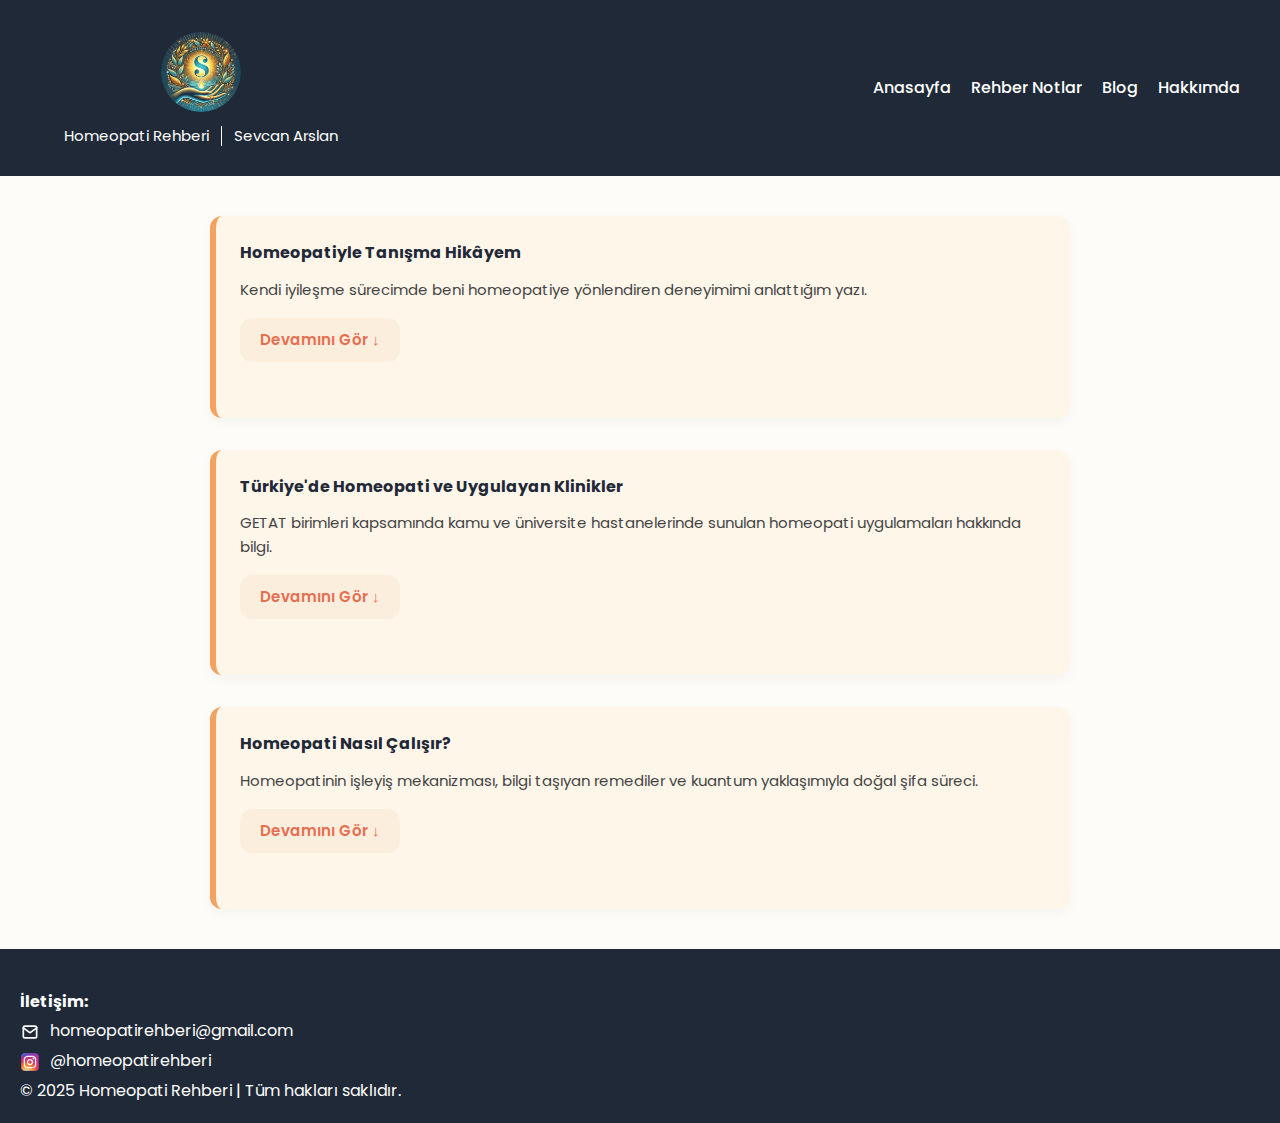
<file: blog.html>
<!DOCTYPE html>
<html lang="tr">

<head>
  <meta charset="UTF-8">
  <meta name="viewport" content="width=device-width, initial-scale=1.0">
  <title>Blog | Homeopati Rehberi</title>
  <link rel="stylesheet" href="style.css?v=1.1">
  <link rel="stylesheet" href="responsive.css?v=1.1">
<link rel="icon" type="image/png" href="img/favicon.png?v=1.1">


  <link href="https://fonts.googleapis.com/css2?family=Poppins:wght@300;400;600&display=swap" rel="stylesheet">
  
  <meta name="description" content="Homeopati üzerine eğitim notları, vaka örnekleri ve blog yazıları. Sevcan Arslan ile Şefkatli Rehber.">
  <meta name="keywords" content="homeopati, eğitim, çocuk, pdf, iyileşme, vaka, sevcan arslan, blog">
  <meta name="author" content="Sevcan Arslan">

<meta name="description" content="Homeopati hakkında güncel yazılar, kişisel deneyimler ve uzman görüşleri. Derinleşmek isteyenler için bir içerik arşivi.">
<script async src="https://www.googletagmanager.com/gtag/js?id=G-L71SD4S6ZM"></script>
  <script>
    window.dataLayer = window.dataLayer || [];
    function gtag(){dataLayer.push(arguments);}
    gtag('js', new Date());
    gtag('config', 'G-L71SD4S6ZM');
  </script>


</head>

<body>
  <div class="site-wrapper">
    <header class="header">
      <div class="logo-area">
        <img src="
images/logo.webp" alt="Logo" class="logo-img">
        <div class="logo-text">
          <div>Homeopati Rehberi</div>
          <div class="divider"></div>
          <div>Sevcan Arslan</div>
        </div>
      </div>
      <nav class="nav">
        <ul class="nav-links">
          <li><a href="../index.html">Anasayfa</a></li>
          <li><a href="../egitim-notlari.html">Rehber Notlar</a></li>
          <li><a href="../blog.html">Blog</a></li>
          <li><a href="../hakkimda.html">Hakkımda</a></li>
         
        </ul>
      </nav>
      <button class="hamburger" id="hamburger-btn" aria-label="Menüyü Aç/Kapat">☰</button>
    </header>

    <main class="blog-main">
      <a href="blog/blog-hikaye.html" class="blog-karti-link">
        <div class="blog-karti" id="blog-hikaye-link">
          <h2>Homeopatiyle Tanışma Hikâyem</h2>
          <p class="preview">Kendi iyileşme sürecimde beni homeopatiye yönlendiren deneyimimi anlattığım yazı.</p>
          <span class="devami-link">Devamını Gör ↓</span>
        </div>
      </a>
    
      <a href="blog/blog-homeopati-klinikler.html" class="blog-karti-link">
        <div class="blog-karti" id="turkiyede-homeopati">
          <h2>Türkiye'de Homeopati ve Uygulayan Klinikler</h2>
          <p class="preview">GETAT birimleri kapsamında kamu ve üniversite hastanelerinde sunulan homeopati uygulamaları hakkında bilgi.</p>
          <span class="devami-link">Devamını Gör ↓</span>
        </div>
      </a>
      <a href="blog/blog-homeopati-nasil-calisir.html" class="blog-karti-link">
        <div class="blog-karti" id="homeopati-nasil-calisir-link">
          <h2>Homeopati Nasıl Çalışır?</h2>
          <p class="preview">Homeopatinin işleyiş mekanizması, bilgi taşıyan remediler ve kuantum yaklaşımıyla doğal şifa süreci.</p>
          <span class="devami-link">Devamını Gör ↓</span>
        </div>
      </a>
      
    </main>
    

    <footer class="footer">
      <div class="footer-content">
        <div class="contact-info">
          <p><strong>İletişim:</strong></p>
    
          <p class="footer-item">
            <img src="
images/email.svg" class="icon email-icon" alt="E-posta">
            <a href="mailto:homeopatirehberi@gmail.com">homeopatirehberi@gmail.com</a>
          </p>
    
          <p class="footer-item">
            <img src="
images/instagram.svg" class="icon instagram-icon" alt="Instagram Icon">
            <a href="https://instagram.com/homeopatirehberi" target="_blank">@homeopatirehberi</a>
          </p>
          
        </div>
      </div>
    
      <div class="copyright">
        <p>© 2025 Homeopati Rehberi | Tüm hakları saklıdır.</p>
      </div>
    </footer>
    
  </div>
  <script src="
main.js?v=1.1"></script>
</body>

</html>
</file>
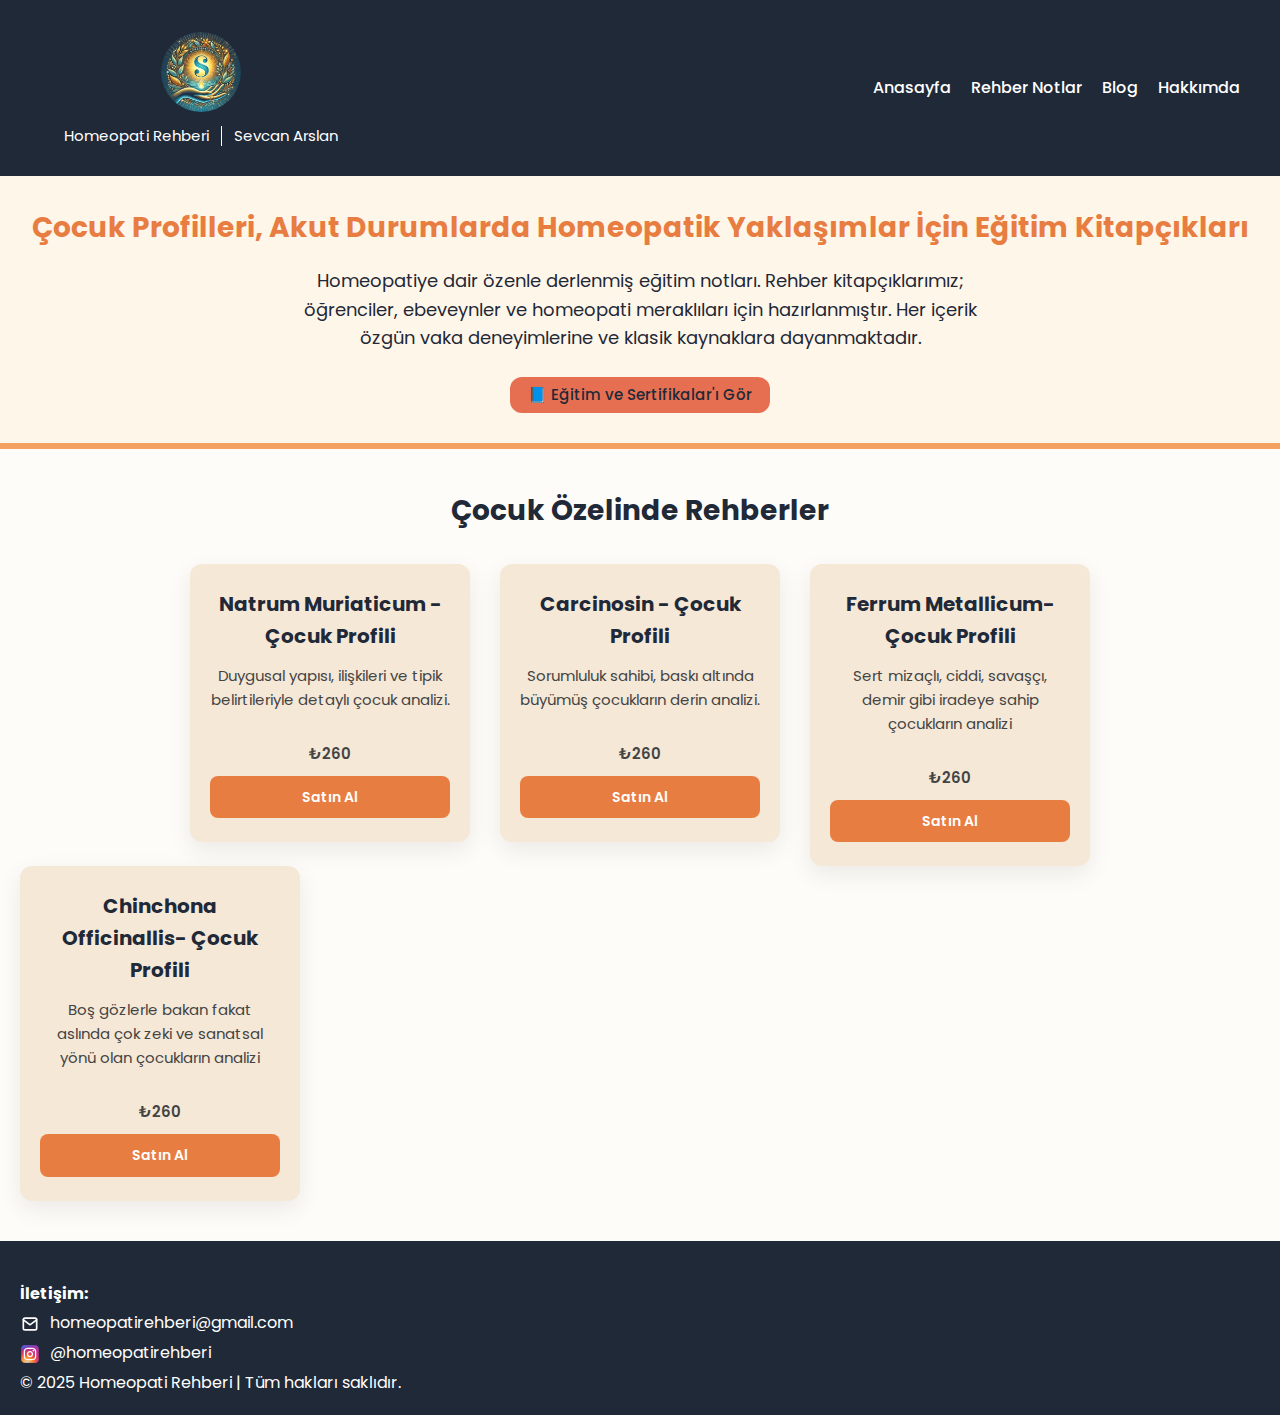
<file: egitim-notlari.html>
<!DOCTYPE html>
<html lang="tr">
<head>
  <meta charset="UTF-8">
  <meta name="viewport" content="width=device-width, initial-scale=1.0">
  <title>Rehber Notlar | Homeopati Rehberi</title>
  <link rel="stylesheet" href="style.css">
  <link rel="stylesheet" href="responsive.css">

  <link href="https://fonts.googleapis.com/css2?family=Poppins:wght@300;400;600&display=swap" rel="stylesheet">
  <link rel="icon" href="images/favicon.ico" type="image/x-icon" />
  <meta name="description" content="Homeopati üzerine eğitim notları, vaka örnekleri ve blog yazıları. Sevcan Arslan ile Şefkatli Rehber.">
  <meta name="keywords" content="homeopati, eğitim, çocuk, pdf, iyileşme, vaka, sevcan arslan, blog">
  <meta name="author" content="Sevcan Arslan">
  <title>Homeopati Rehberi - Doğal Şifa ile Bütüncül İyileşme</title>
<meta name="description" content="Homeopatik remedilere dair kapsamlı çocuk profilleri ve özel içerikler. PDF olarak indirebileceğiniz eğitim kaynakları.">
<script async src="https://www.googletagmanager.com/gtag/js?id=G-L71SD4S6ZM"></script>
  <script>
    window.dataLayer = window.dataLayer || [];
    function gtag(){dataLayer.push(arguments);}
    gtag('js', new Date());
    gtag('config', 'G-L71SD4S6ZM');
  </script>

  <link rel="stylesheet" href="style.css" />
</head>
<body>
  <header class="header">
    <div class="logo-area">
      <img src="
images/logo.webp" alt="Homeopati Rehberi Logo" class="logo-img">

      <div class="logo-text">
        <div>Homeopati Rehberi</div>
        <div class="divider"></div>
        <div>Sevcan Arslan</div>
      </div>
    </div>
    <nav class="nav">
      <ul class="nav-links">
        <li><a href="index.html">Anasayfa</a></li>
        <li><a href="egitim-notlari.html">Rehber Notlar</a></li>
        <li><a href="blog.html">Blog</a></li>
        <li><a href="hakkimda.html">Hakkımda</a></li>
       
      </ul>
    </nav>
  
<button class="hamburger" id="hamburger-btn" aria-label="Menüyü Aç/Kapat">☰</button>

  </header>

  <section class="hero">
    <h1>Çocuk Profilleri, Akut Durumlarda Homeopatik Yaklaşımlar İçin Eğitim Kitapçıkları </h1>
    <p>Homeopatiye dair özenle derlenmiş eğitim notları.
Rehber kitapçıklarımız; öğrenciler, ebeveynler ve homeopati meraklıları için hazırlanmıştır.
Her içerik özgün vaka deneyimlerine ve klasik kaynaklara dayanmaktadır.</p>
<a href="hakkimda.html" class="cta-button"> 📘 Eğitim ve Sertifikalar'ı Gör</a> 
  </section>

  <main class="notlar-main">
    <h1 class="sayfa-baslik">Çocuk Özelinde Rehberler</h1>
    <div class="urunler">
      <div class="urun-karti">
        <h2>Natrum Muriaticum - Çocuk Profili</h2>
        <p>Duygusal yapısı, ilişkileri ve tipik belirtileriyle detaylı çocuk analizi.</p>
        <p style="margin: 10px 0; font-weight: 600;">₺260</p>
        <a href="https://www.shopier.com/36356805" target="_blank" class="satin-al-btn">Satın Al</a>
      </div>
      
      <div class="urun-karti">
        <h2>Carcinosin - Çocuk Profili</h2>
        <p>Sorumluluk sahibi, baskı altında büyümüş çocukların derin analizi.</p>
        <p style="margin: 10px 0; font-weight: 600;">₺260</p>
        <a href="https://www.shopier.com/36399034" target="_blank" class="satin-al-btn">Satın Al</a>
      </div>
      <div class="urun-karti">
        <h2>Ferrum Metallicum- Çocuk Profili</h2>
        <p>Sert mizaçlı, ciddi, savaşçı, demir gibi iradeye sahip çocukların analizi</p>
        <p style="margin: 10px 0; font-weight: 600;">₺260</p>
        <a href="https://www.shopier.com/36399086" target="_blank" class="satin-al-btn">Satın Al</a>
      </div>
    </div>
  
    <div class="urun-karti">
        <h2>Chinchona Officinallis- Çocuk Profili</h2>
        <p>Boş gözlerle bakan fakat aslında çok zeki ve sanatsal yönü olan çocukların analizi</p>
        <p style="margin: 10px 0; font-weight: 600;">₺260</p>
        <a href="https://www.shopier.com/36653345" target="_blank" class="satin-al-btn">Satın Al</a>
      </div>
    </div>
  </main>

  <footer class="footer">
    <div class="footer-content">
      <div class="contact-info">
        <p><strong>İletişim:</strong></p>
     
<p class="footer-item">
  <img src="
images/email.svg" class="icon email-icon" alt="E-posta">
  <a href="mailto:homeopatirehberi@gmail.com">homeopatirehberi@gmail.com</a>
</p>


<p class="footer-item">
  <img src="
images/instagram.svg" class="icon instagram-icon" alt="Instagram Icon">
  <a href="https://instagram.com/homeopatirehberi" target="_blank">@homeopatirehberi</a>
</p>


      </div>
    </div>
    <div class="copyright">
      <p>© 2025 Homeopati Rehberi | Tüm hakları saklıdır.</p>
    </div>
  </footer>

  <script src="
main.js"></script>
</body>
</html>
</file>
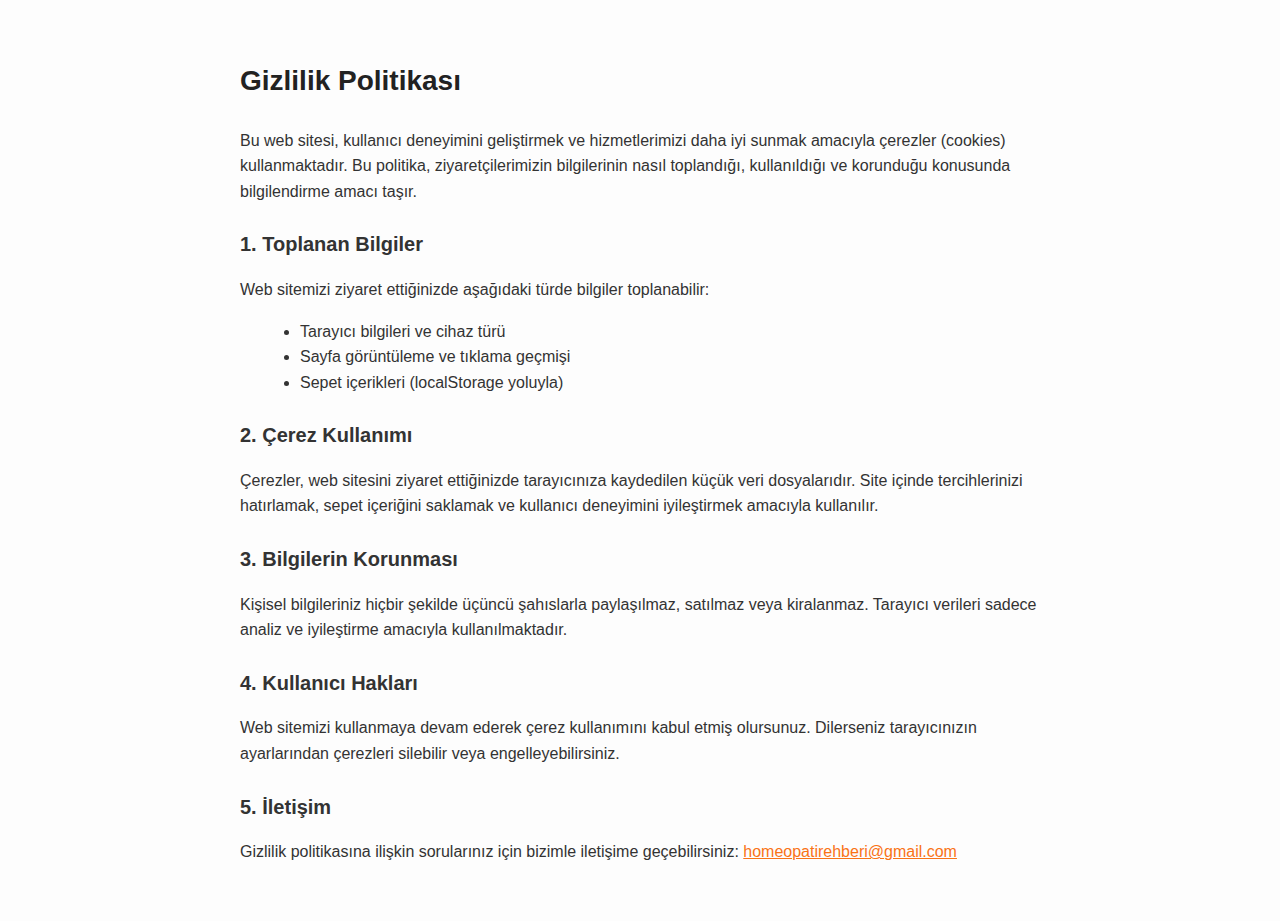
<file: gizlilik.html>
<!DOCTYPE html>
<html lang="tr">
<head>
  <meta charset="UTF-8">
  <meta name="viewport" content="width=device-width, initial-scale=1">
  <title>Gizlilik Politikası</title>
  <style>
    body {
      font-family: 'Segoe UI', sans-serif;
      margin: 0;
      padding: 40px 20px;
      background-color: #fdfdfd;
      color: #333;
      line-height: 1.6;
      max-width: 800px;
      margin-inline: auto;
    }

    h1 {
      font-size: 28px;
      margin-bottom: 24px;
      color: var(--text-color, #222);
    }

    h2 {
      margin-top: 24px;
      font-size: 20px;
    }

    p {
      margin-bottom: 16px;
    }

    ul {
      margin-left: 20px;
    }

    a {
      color: var(--accent-color, #f97316);
      text-decoration: underline;
    }
  </style>
</head>
<body>

  <h1>Gizlilik Politikası</h1>

  <p>Bu web sitesi, kullanıcı deneyimini geliştirmek ve hizmetlerimizi daha iyi sunmak amacıyla çerezler (cookies) kullanmaktadır. Bu politika, ziyaretçilerimizin bilgilerinin nasıl toplandığı, kullanıldığı ve korunduğu konusunda bilgilendirme amacı taşır.</p>

  <h2>1. Toplanan Bilgiler</h2>
  <p>Web sitemizi ziyaret ettiğinizde aşağıdaki türde bilgiler toplanabilir:</p>
  <ul>
    <li>Tarayıcı bilgileri ve cihaz türü</li>
    <li>Sayfa görüntüleme ve tıklama geçmişi</li>
    <li>Sepet içerikleri (localStorage yoluyla)</li>
  </ul>

  <h2>2. Çerez Kullanımı</h2>
  <p>Çerezler, web sitesini ziyaret ettiğinizde tarayıcınıza kaydedilen küçük veri dosyalarıdır. Site içinde tercihlerinizi hatırlamak, sepet içeriğini saklamak ve kullanıcı deneyimini iyileştirmek amacıyla kullanılır.</p>

  <h2>3. Bilgilerin Korunması</h2>
  <p>Kişisel bilgileriniz hiçbir şekilde üçüncü şahıslarla paylaşılmaz, satılmaz veya kiralanmaz. Tarayıcı verileri sadece analiz ve iyileştirme amacıyla kullanılmaktadır.</p>

  <h2>4. Kullanıcı Hakları</h2>
  <p>Web sitemizi kullanmaya devam ederek çerez kullanımını kabul etmiş olursunuz. Dilerseniz tarayıcınızın ayarlarından çerezleri silebilir veya engelleyebilirsiniz.</p>

  <h2>5. İletişim</h2>
  <p>Gizlilik politikasına ilişkin sorularınız için bizimle iletişime geçebilirsiniz: <a href="/homeopatirehberi/mailto:info@seninsiten.com">homeopatirehberi@gmail.com</a></p>

</body>
</html>
</file>
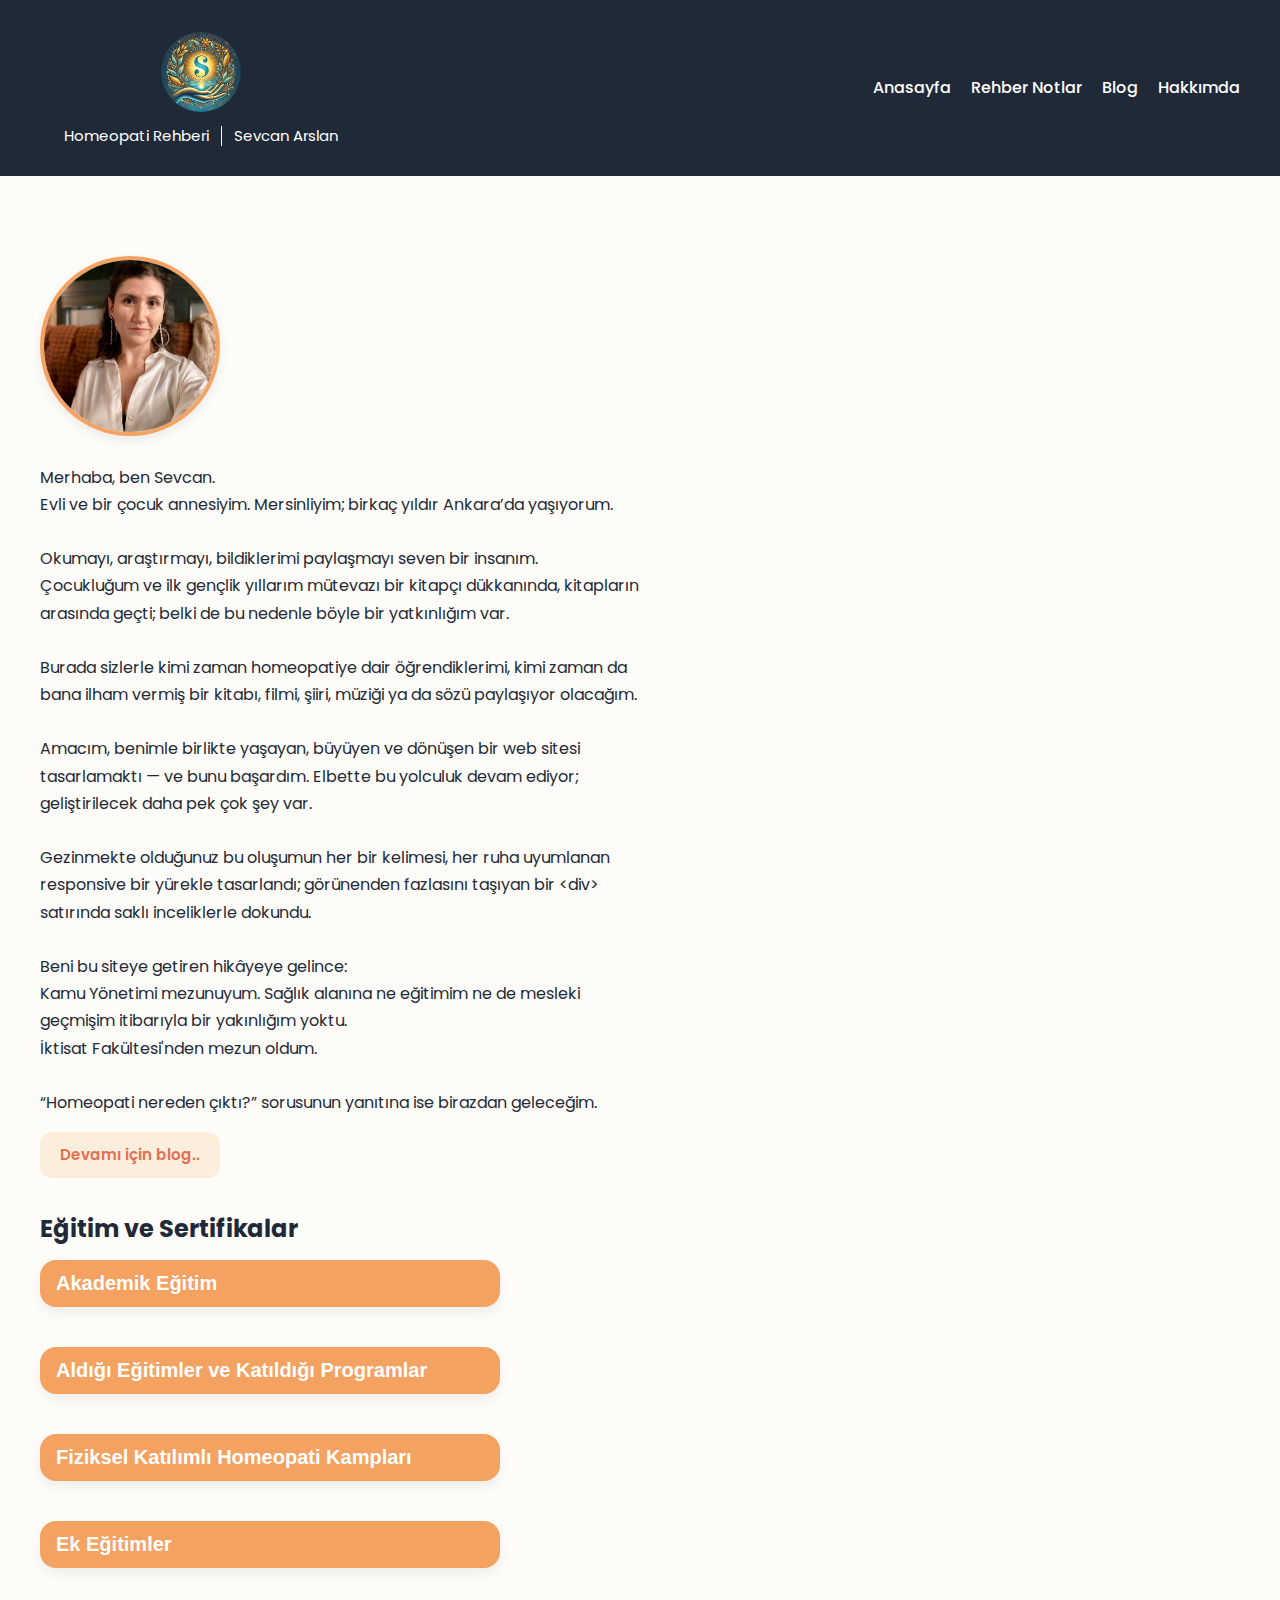
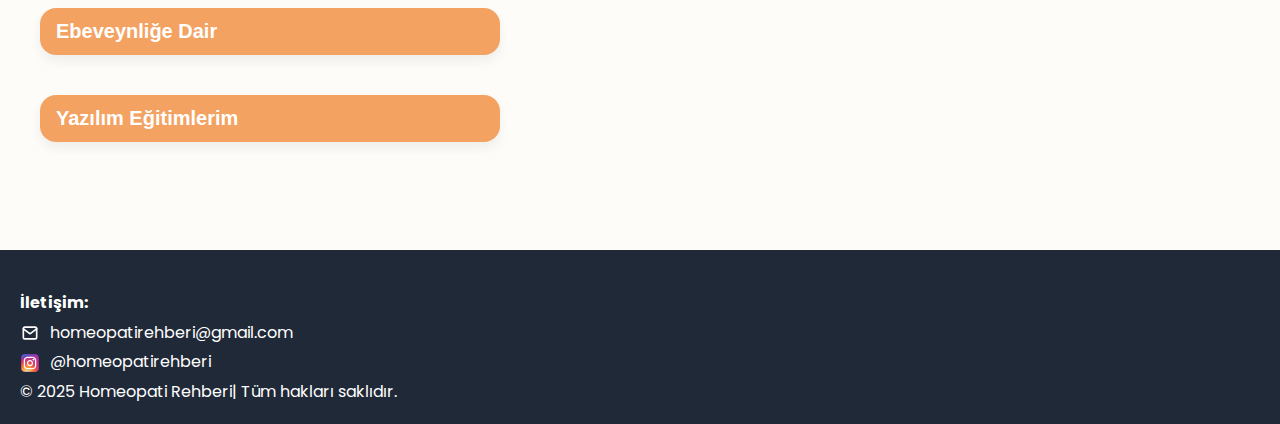
<file: hakkimda.html>
<!DOCTYPE html>
<html lang="tr">
<head>
  <meta charset="UTF-8">
  <meta name="viewport" content="width=device-width, initial-scale=1.0">
  <title>Hakkımda | Homeopati Rehberi</title>
  <link rel="stylesheet" href="style.css?v=1.1">
  <link rel="stylesheet" href="responsive.css?v=1.1">
<link rel="icon" type="image/x-icon" href="images/favicon.ico?v=2" sizes="32x32">



  <link href="https://fonts.googleapis.com/css2?family=Poppins:wght@300;400;600&display=swap" rel="stylesheet">
 
  <meta name="description" content="Homeopati üzerine eğitim notları, vaka örnekleri ve blog yazıları. Sevcan Arslan ile Şefkatli Rehber.">
  <meta name="keywords" content="homeopati, eğitim, çocuk, pdf, iyileşme, vaka, sevcan arslan, blog">
  <meta name="author" content="Sevcan Arslan">
  <title>Homeopati Rehberi - Doğal Şifa ile Bütüncül İyileşme</title>
<meta name="description" content="Homeopatiyle tanışma hikayem, eğitim sürecim ve bu alandaki yaklaşımımı keşfedin. Şefkatli Rehber ile tanışın.">
<script async src="https://www.googletagmanager.com/gtag/js?id=G-L71SD4S6ZM"></script>
  <script>
    window.dataLayer = window.dataLayer || [];
    function gtag(){dataLayer.push(arguments);}
    gtag('js', new Date());
    gtag('config', 'G-L71SD4S6ZM');
  </script>

 
</head>
<body>

  <header class="header">
    <div class="logo-area">
      <img src="
images/logo.webp" alt="Homeopati Rehberi Logo" class="logo-img">

      <div class="logo-text">
        <div>Homeopati Rehberi</div>
        <div class="divider"></div>
        <div>Sevcan Arslan</div>
      </div>
    </div>
    <nav class="nav">
      <ul class="nav-links">
        <li><a href="index.html">Anasayfa</a></li>
        <li><a href="egitim-notlari.html">Rehber Notlar</a></li>
        <li><a href="blog.html">Blog</a></li>
        <li><a href="hakkimda.html">Hakkımda</a></li>
     
      </ul>
    </nav>
    
    <button class="hamburger" id="hamburger-btn" aria-label="Menüyü Aç/Kapat">☰</button>

  
  </header>

  <main>
    <section class="hakkimda-giris">
      <div class="hakkimda-profil-kapsayici">
        <div class="profil-kapsayici">
          <img src="
images/sevcan-profil.jpg" alt="Sevcan Arslan" class="profil-foto">

  </div>
  <div class="giris-yazisi">

    <p>
      Merhaba, ben Sevcan.<br>
      Evli ve bir çocuk annesiyim. Mersinliyim; birkaç yıldır Ankara’da yaşıyorum.<br><br>
      
      Okumayı, araştırmayı, bildiklerimi paylaşmayı seven bir insanım. Çocukluğum ve ilk gençlik yıllarım mütevazı bir kitapçı dükkanında, kitapların arasında geçti; belki de bu nedenle böyle bir yatkınlığım var.<br><br>
      
      Burada sizlerle kimi zaman homeopatiye dair öğrendiklerimi, kimi zaman da bana ilham vermiş bir kitabı, filmi, şiiri, müziği ya da sözü paylaşıyor olacağım.<br><br>
      
      Amacım, benimle birlikte yaşayan, büyüyen ve dönüşen bir web sitesi tasarlamaktı — ve bunu başardım. Elbette bu yolculuk devam ediyor; geliştirilecek daha pek çok şey var.<br><br>
      
      Gezinmekte olduğunuz bu oluşumun her bir kelimesi, her ruha uyumlanan responsive bir yürekle tasarlandı; görünenden fazlasını taşıyan bir &lt;div&gt; satırında saklı inceliklerle dokundu.<br><br>
      
      Beni bu siteye getiren hikâyeye gelince:<br>
      Kamu Yönetimi mezunuyum. Sağlık alanına ne eğitimim ne de mesleki geçmişim itibarıyla bir yakınlığım yoktu.<br>
      İktisat Fakültesi'nden mezun oldum.<br><br>
      
      “Homeopati nereden çıktı?” sorusunun yanıtına ise birazdan geleceğim.
    </p>
    
     <a href="blog.html#hikayem" class="devami-link">Devamı için blog..</a>
   </div>
  </div>
    <section class="egitim-bilgileri">
      <h2>Eğitim ve Sertifikalar</h2>
    
      <button class="akordeon-baslik">Akademik Eğitim</button>
      <div class="hakkimda-akordeon-icerik">
        <p><strong>Mezun Olduğu Okul:</strong> Anadolu Üniversitesi İktisat Fakültesi-Kamu Yönetimi</p>
        <p><strong>Mezun Olduğu Okul:</strong> The London College of Homeopathy</p>
        <p><strong>Devam Ettiği Okul:</strong> International Academy of Classical Homeopathy</p>
      </div>
    
      <button class="akordeon-baslik">Aldığı Eğitimler ve Katıldığı Programlar</button>
      <div class="hakkimda-akordeon-icerik">

        <ul>
          <li>Vithoulkas Academy - Zor Vakalarda Homeopatik Yaklaşım (Watch & Learn Serisi-Sertifika)</li>
          <li>Dr. Joseph Kellerstein - Hahnemann’ın Öğretisiyle Vaka Analizleri, Organon & Stuart Close Yaklaşımı Eğitimleri</li>
          <li>Dr. Kim Elia - Otizm & Hibrit Kamp Eğitimleri</li>
          <li>Dr. Abishek Joshi - Vaka Dersleri & Nosodlar</li>
          <li>Dr. Yatrik Kheradia - Vaka Dersleri</li>
          <li>Dr. Rajal Joshi - Vaka Dersleri</li>
          <li>Dr. Jayesh Dhingreja - Çocuklarda Davranış Bozuklukları, Alerjik Yapılar ve Solunum Yolu Hastalıklarında Homeopati</li>
          <li>Serdar Büyüközer ile Klinik Gözlem, Yüz Analizi</li>
          <li>Prof. Dr. Farokh Master - Bodrum Kampı & Rüyada İnsanı Anlamak Eğitim Serisi</li>
          <li>Luke Norland</li>
          <li>Dr. Bidani Nevmet</li>
          <li>Dr. Gaurang Gaikwad</li>
          <li>Frederic Schroyens</li>
          <li>Dt. Arzu Baydar - Diş Hastalıklarında Homeopatik Yaklaşım</li>
          <li>Dr. Özgün Başaran Kaya - Çocuk Hastalıkları</li>
          <li>Abidin Şaroğlu - Bağırsak Nosodları</li>
          <li>Agrohomeopati Eğitimi - Ziraat Müh. Gülden Hasbolat</li>
          <li>Dr. Altunay Ağaoğlu - Kalp Hastalıklarında Homeopatik Yaklaşım</li>
          <li>Prof. Dr. Samir Chaukkar - Homeopathy & Pediatrics, Otizm Serisi</li>
          <li>Sebati Bilgiç</li>
          <li>Roberto Petrucci & Viktoria Nemeth - 8 Cümlede Gruplar & Temalar</li>
          <li>Defne Duygu Uslu - Birçok Özel Eğitim </li>
          <li>Dr. Gamze Arpacı</li>
          <li>Dr. Selin Erel</li>
          <li>Dr. Burçin Süral</li>
          <li>Dr. Kudret Parpar</li>
          <li>Dr. İlyas Axundzade</li>
          <li>Ecz. Defne Tahtakıran</li>
          <li>Dr. Emine Aylin Atakır</li>
        </ul>
      </div>
    
      <button class="akordeon-baslik">Fiziksel Katılımlı Homeopati Kampları</button>
      <div class="hakkimda-akordeon-icerik">

        <ul>
          <li>Agrohomeopati - Gülden Hasbolat</li>
          <li>Hayvan Hastalıklarında Homeopatik Tedavi - Çağla Işın</li>
          <li>İmza Doktrini & Bach Çiçekleri - Ecz. Defne Tahtakıran</li>
          <li>Bağırsak Sisteminde Homeopatik Tedavi & Nosodlar - Abidin Şaroğlu</li>
          <li>Dr. Emine Aylin Atakır - Kadın Hastalıklarında Homeopati</li>
          <li>Dr. Burçin Süral - Akut & Kronik Kalp Hastalıkları, Germ Tabakaları</li>
          <li>Prof. Dr. Farokh Master ile Canlı Vaka Dersleri</li>
        </ul>
      </div>
    
      <button class="akordeon-baslik">Ek Eğitimler</button>
      <div class="hakkimda-akordeon-icerik">

        <p>Teknoloji Bağımlılığı, İnsomnia, Yeme Bozuklukları, Stres, Kaygı ve Anksiyete gibi alanlarda özel seminerlere katılmıştır.</p>
        <p>Ayrıca temel Psikoloji, Anatomi, Fizyoloji ve Patoloji eğitimleri almıştır.</p>
      </div>
      <button class="akordeon-baslik">Ebeveynliğe Dair</button>
      <div class="hakkimda-akordeon-icerik">
        <p>
          Aldığım bazı eğitimler ve katıldığım destek grupları:
        </p>
        <ul>
          <li>
            <strong>Theraplay Ebeveyn Destek Grubu</strong> (4 Oturumlu) – <em>Mayıs 2020</em><br>
            <span>- Uzm. Psk. Selda Demirtaş</span><br>
            <span>- Klinik Psk. Şenay Esen</span>
          </li>
          <li>
            <strong>Sınırda Hayır Vardır</strong><br>
            <span>- İçimizdeki Ebeveyn / Börte Özdemir</span>
          </li>
          <li>
            <strong>Oyunla Sınır Koyma</strong><br>
            <span>- Psk. Aslı Candan Kodolak</span><br>
            <span>- Psk. Bahar Çakır</span>
          </li>
          <li>
            <strong>NYX Uyku Danışmanlık</strong><br>
            <span>- Psk. Melis Çetinkaya</span>
          </li>
        </ul>
      </div>
      <button class="akordeon-baslik">Yazılım Eğitimlerim</button>
<div class="hakkimda-akordeon-icerik">
  <ul>
    <li>
      <strong>Front-End Geliştirme Eğitimi</strong><br>
      <a href="https://www.code2career.dev/" target="_blank" rel="noopener noreferrer">www.code2career.dev</a> üzerinden alındı.<br>
      <em>- Anna Sevostyanova Atalay & Zafer Atalay</em>
    </li>
  </ul>
</div>



    </section>
    

    
  </main>

  <footer class="footer">
    <div class="footer-content">
      <div class="contact-info">
        <p><strong>İletişim:</strong></p>
      
<p class="footer-item">
  <img src="
images/email.svg" class="icon email-icon" alt="E-posta">

  <a href="mailto:homeopatirehberi@gmail.com">homeopatirehberi@gmail.com</a>
</p>

<p class="footer-item">
  <img src="
images/instagram.svg" class="icon instagram-icon" alt="Instagram Icon">
  <a href="https://instagram.com/homeopatirehberi" target="_blank">@homeopatirehberi</a>
</p>


      </div>
    </div>
    <div class="copyright">
      <p>© 2025 Homeopati Rehberi| Tüm hakları saklıdır.</p>
    </div>
  </footer>
  <script src="
main.js?v=1.1"></script>

 
</body>
</html>
</file>
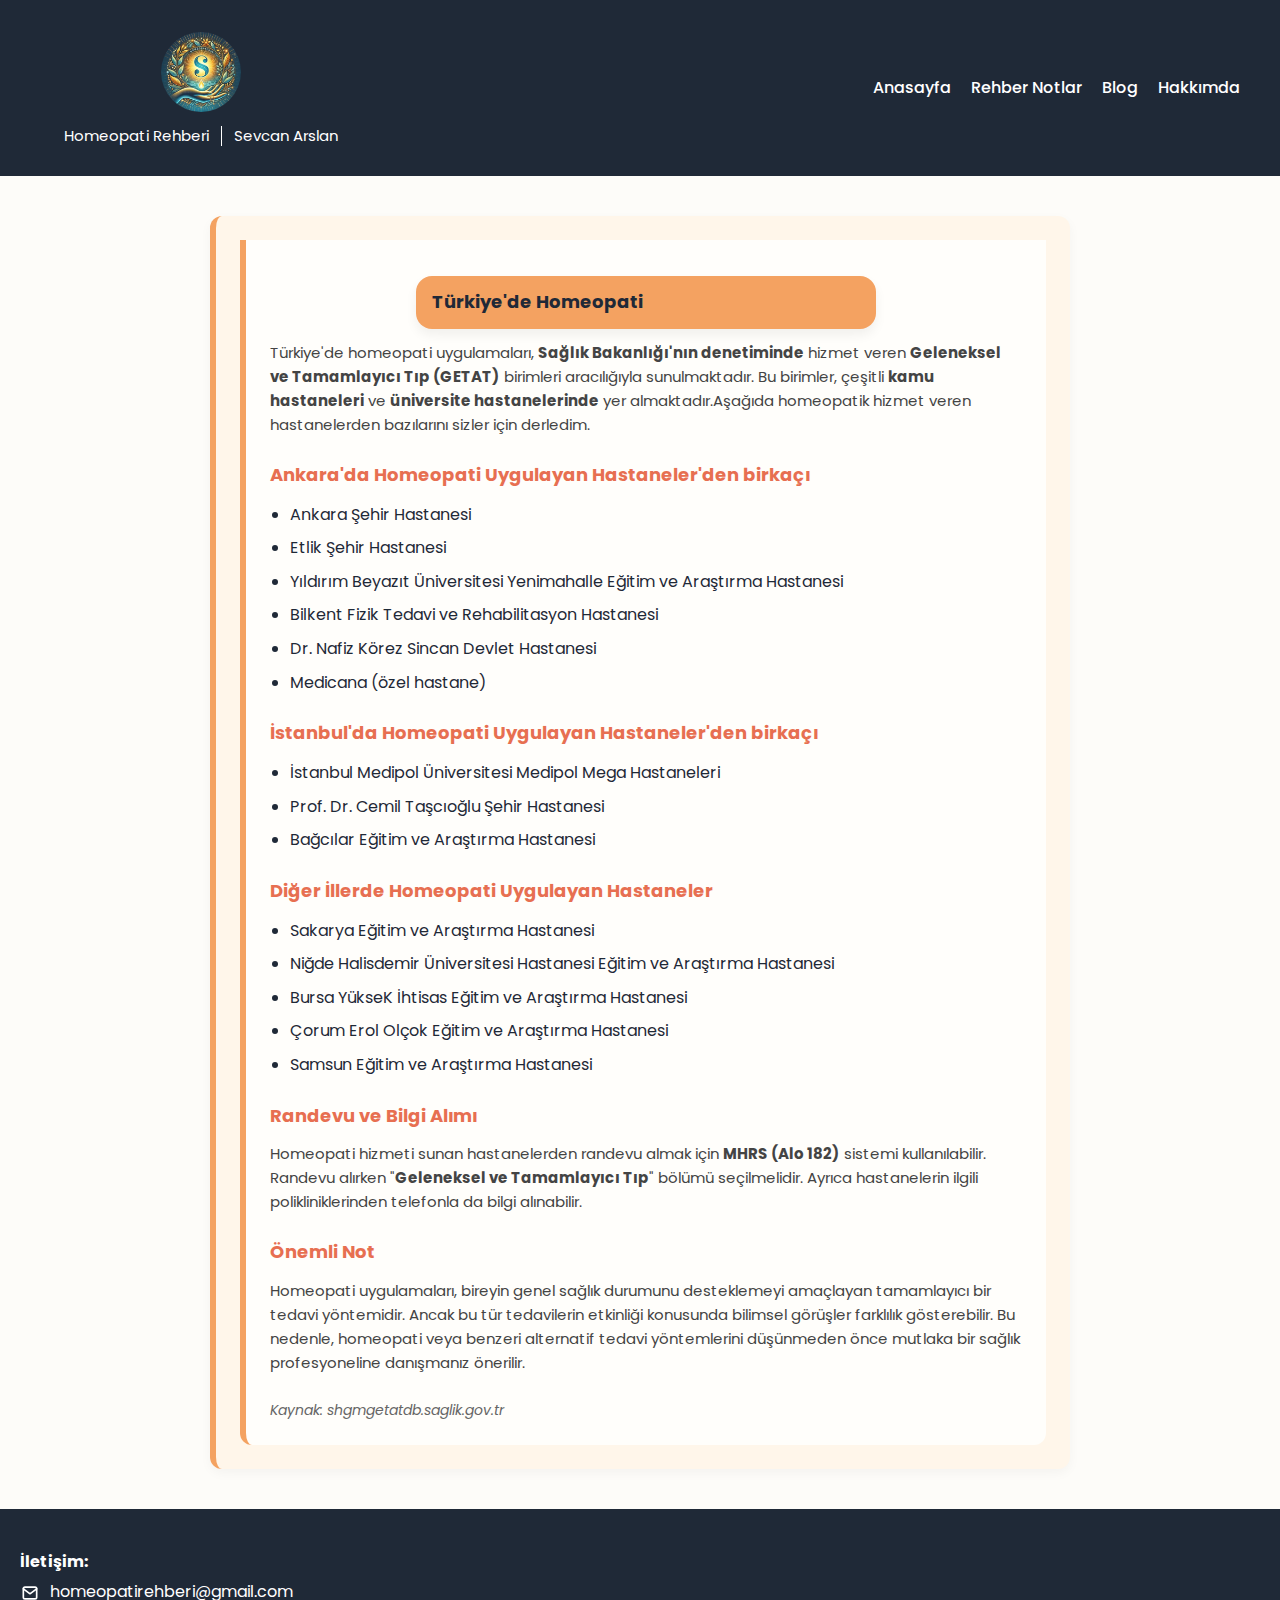
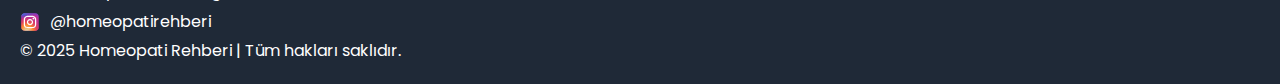
<file: blog/blog-homeopati-klinikler.html>
<!DOCTYPE html>
<html lang="tr">

<head>
  <meta charset="UTF-8" />
  <meta name="viewport" content="width=device-width, initial-scale=1.0" />


  <link rel="stylesheet" href="../style.css?v=1.1">
<link rel="stylesheet" href="../responsive.css?v=1.1">
  <link href="https://fonts.googleapis.com/css2?family=Poppins:wght@300;400;600&display=swap" rel="stylesheet" />
<link rel="icon" type="image/x-icon" href="../images/favicon.ico?v=2 sizes="32x32">


  <meta name="description" content="Türkiye'de homeopati uygulamalarının yapıldığı kamu ve özel hastaneler hakkında bilgi. Homeopatirehberi.com tarafından derlenmiştir.">
  <meta name="keywords" content="homeopati, Türkiye, klinik, GETAT, hastane, şehir hastanesi, sevcan arslan">
  <meta name="author" content="Sevcan Arslan">
  <title>Türkiye'de Homeopati ve Uygulayan Klinikler</title>
<meta name="description" content="Homeopati uygulayan kamu ve üniversite hastanelerinin listesi. MHRS üzerinden randevu alabileceğiniz GETAT birimleri hakkında bilgi.">
<script async src="https://www.googletagmanager.com/gtag/js?id=G-L71SD4S6ZM"></script>
  <script>
    window.dataLayer = window.dataLayer || [];
    function gtag(){dataLayer.push(arguments);}
    gtag('js', new Date());
    gtag('config', 'G-L71SD4S6ZM');
  </script>

</head>

<body>
  <header class="header">
    <div class="logo-area">
  
        <img src="../
images/logo.webp" alt="Homeopati Rehberi Logo" class="logo-img"> 
        <div class="logo-text">
          <span>Homeopati Rehberi</span>
          <span class="divider"></span>
          <span>Sevcan Arslan</span>
        </div>
      </a>
    </div>
    <nav class="nav">
      <ul class="nav-links">
        <li><a href="../index.html">Anasayfa</a></li>
        <li><a href="../egitim-notlari.html">Rehber Notlar</a></li>
        <li><a href="../blog.html">Blog</a></li>
        <li><a href="../hakkimda.html">Hakkımda</a></li>
     
      </ul>
    </nav>
    <button class="hamburger" id="hamburger-btn" aria-label="Menüyü Aç/Kapat">☰</button>
  </header>

  <main class="blog-main">
    <div class="blog-karti" id="turkiyede-homeopati">
     
      <article id="turkiyede-homeopati-detay">
        <h2 class="akordeon-baslik"><a href="/homeopatirehberi/#">Türkiye'de Homeopati </h2>

        <p>Türkiye'de homeopati uygulamaları, <strong>Sağlık Bakanlığı'nın denetiminde</strong> hizmet veren
          <strong>Geleneksel ve Tamamlayıcı Tıp (GETAT)</strong> birimleri aracılığıyla sunulmaktadır. Bu birimler,
          çeşitli <strong>kamu hastaneleri</strong> ve <strong>üniversite hastanelerinde</strong> yer almaktadır.Aşağıda homeopatik hizmet veren hastanelerden bazılarını sizler için derledim. </p>


        <h3>Ankara'da Homeopati Uygulayan Hastaneler'den birkaçı</h3>
        <ul>
          <li>Ankara Şehir Hastanesi</li>
          <li>Etlik Şehir Hastanesi</li>
         
          <li>Yıldırım Beyazıt Üniversitesi Yenimahalle Eğitim ve Araştırma Hastanesi</li>
          <li>Bilkent Fizik Tedavi ve Rehabilitasyon Hastanesi</li>
          <li>Dr. Nafiz Körez Sincan Devlet Hastanesi</li>
          <li>Medicana (özel hastane)</li>
        </ul>


        <h3>İstanbul'da Homeopati Uygulayan Hastaneler'den birkaçı</h3>
        <ul>
          <li>İstanbul Medipol Üniversitesi Medipol Mega Hastaneleri</li>
          <li>Prof. Dr. Cemil Taşcıoğlu Şehir Hastanesi</li>
          <li>Bağcılar Eğitim ve Araştırma Hastanesi</li>
         </ul>


        <h3>Diğer İllerde Homeopati Uygulayan Hastaneler</h3>
        <ul>
          <li>Sakarya Eğitim ve Araştırma Hastanesi</li>
          <li>Niğde Halisdemir Üniversitesi Hastanesi Eğitim ve Araştırma Hastanesi</li>
          <li>Bursa YükseK İhtisas Eğitim ve Araştırma Hastanesi</li>
          <li>Çorum Erol Olçok Eğitim ve Araştırma Hastanesi</li>
          <li>Samsun Eğitim ve Araştırma Hastanesi</li>
          </ul>


        <h3>Randevu ve Bilgi Alımı</h3>
        <p>Homeopati hizmeti sunan hastanelerden randevu almak için <strong>MHRS (Alo 182)</strong> sistemi
          kullanılabilir. Randevu alırken "<strong>Geleneksel ve Tamamlayıcı Tıp</strong>" bölümü seçilmelidir. Ayrıca
          hastanelerin ilgili polikliniklerinden telefonla da bilgi alınabilir.</p>


        <h3>Önemli Not</h3>
        <p>Homeopati uygulamaları, bireyin genel sağlık durumunu desteklemeyi amaçlayan tamamlayıcı bir tedavi
          yöntemidir. Ancak bu tür tedavilerin etkinliği konusunda bilimsel görüşler farklılık gösterebilir. Bu
          nedenle, homeopati veya benzeri alternatif tedavi yöntemlerini düşünmeden önce mutlaka bir sağlık
          profesyoneline danışmanız önerilir.</p>


       
        <p class="reference">Kaynak: <a href="https://shgmgetatdb.saglik.gov.tr" target="_blank">shgmgetatdb.saglik.gov.tr</a></p>
      </article>
    </div>
  </main>

  <footer class="footer">


    <div class="footer-content">
      <div class="contact-info">
        <p><strong>İletişim:</strong></p>
        <p class="footer-item">
          <img src="../
images/email.svg" class="icon email-icon" alt="E-posta">
          <a href="mailto:homeopatirehberi@gmail.com">homeopatirehberi@gmail.com</a>
        </p>
        <p class="footer-item">
          <img src="../
images/instagram.svg" class="icon instagram-icon" alt="Instagram Icon">
          <a href="https://instagram.com/homeopatirehberi" target="_blank">@homeopatirehberi</a>
        </p>
        
      </div>
    </div>
    <div class="copyright">
      <p>© 2025 Homeopati Rehberi | Tüm hakları saklıdır.</p>
    </div>
  </footer>

  <script src="../
main.js?v=1.1"></script>

</body>

</html>
</file>
<file: style.css>
* {
  margin: 0;
  padding: 0;
  box-sizing: border-box;
}
html, body {
  height: 100%;
  font-family: 'Poppins', sans-serif;
  background-color: var(--bg-color);
  color: var(--text-color);
}

:root {
  --bg-color: #fdfcf9;
  --text-color: #1f2937;
  --accent-color: #e87d42;
  --accent-hover: #d36c30;
  --card-bg: #f5e8d7;
  --border-radius: 12px;
  --shadow: 0 8px 24px rgba(0, 0, 0, 0.08);
}

body {
  margin: 0;
  font-family: 'Poppins', sans-serif;
  background-color: var(--bg-color);
  color: var(--text-color);
  line-height: 1.6;
}

a {
  text-decoration: none;
  color: inherit;
}

.header {
  display: flex;
  justify-content: space-between;
  align-items: center;
  padding: 20px 40px;
  background-color: var(--text-color);
  color: white;
  flex-wrap: wrap;
}
.hero {
  background-color: #fff6ea;
  text-align: center;
  padding: 30px 20px;
  border-bottom: 6px solid #f4a261;
}

.hero h1 {
  font-size: 28px;
  color: var(--accent-color);
  margin-bottom: 16px;
  font-weight: 700;
}

.hero p {
  font-size: 18px;
  color: var(--text-color);
  max-width: 700px;
  margin: 0 auto 24px;
  line-height: 1.6;
}
.cta-button {
  background-color: #e76f51;
  color: #1f2937; 
  font-weight: 600;
  padding: 6px 18px;
  border-radius: 12px;
  font-size: 15px;
  font-weight: 500;
  text-decoration: none;
  transition: background-color 0.3s ease;
  display: inline-block;
}

.cta-button:hover {
  box-shadow: 0 4px 10px rgba(0, 0, 0, 0.1);
  background-color: #d8663b;
}
.logo-area {
  display: flex;
  flex-direction: column;
  align-items: center;
  gap:12px;
  padding: 8px 24px;
}

.logo-img {
  height: 80px; 
  width: auto;
  object-fit: contain;
  background-color: transparent;
  border-radius: 50%;
  margin-top: 4px; 
  
}


.logo-text {
  display: flex;
  align-items: center;
  gap: 12px;
  font-size: 15px;
  white-space: nowrap;
  font-weight: 100px;
  color: #ffffff;
  font-family: 'Poppins', sans-serif;
}

.divider {
  width: 1px;
  height: 20px;
  background-color: white;
}
nav {
  max-height: 120px;
  overflow: hidden;
}


.nav-links {
  list-style: none;
  display: flex;
  gap: 20px;
  padding: 0;
}

.nav-links li a {
  color: white;
  font-weight: 500;
  transition: opacity 0.3s;
}

.nav-links li a:hover {
  opacity: 0.8;
}



.footer {
  background-color: var(--text-color);
  color: white;
  padding: 40px 20px 20px;
}

.footer-content {
  display: flex;
  justify-content: space-between;
  flex-wrap: wrap;
}

.footer-item {
  margin: 4px 0;
}

.icon {
  width: 20px;
  height: 20px;
  margin-right: 6px;
  vertical-align: middle;
  
}
.email-icon {
  filter: brightness(0) invert(1);
}
.flag-counter {
  position: absolute;
  top: 50%;
  right: 20px; 
  transform: translateY(-50%); 
}

.flag-counter img {
  max-width: 120px;
  height: auto;
}

.thankyou-section {
  display: flex;
  justify-content: center;
  align-items: center;
  padding: 80px 20px;
  min-height: 70vh;
  background-color: var(--bg-color);
  text-align: center;
}

.thankyou-card {
  background-color: var(--card-bg);
  border-radius: var(--border-radius);
  padding: 40px 30px;
  box-shadow: var(--shadow);
  max-width: 380px;
  width: 100%;
  margin: 0 auto;
}

.thankyou-card h1 {
  font-size: 32px;
  margin-bottom: 20px;
}

.thankyou-card p {
  font-size: 17px;
  color: #333;
  margin: 16px 0;
}

.thankyou-card img {
  max-width: 180px;
  margin: 0 auto 20px;
  display: block;
}

.thankyou-card a {
  display: inline-block;
  margin-top: 24px;
  padding: 12px 28px;
  background-color: var(--accent-color);
  color: #fff;
  font-size: 15px;
  border-radius: 10px;
  font-weight: 600;
  box-shadow: 0 4px 10px rgba(0, 0, 0, 0.1);
  transition: background-color 0.3s ease, transform 0.3s ease;
}

.thankyou-card a:hover {
  background-color: var(--accent-hover);
  transform: scale(1.02);
}



.notlar-main {
  padding: 40px 20px;
  text-align: center;
}

.sayfa-baslik {
  font-size: 28px;
  margin-bottom: 30px;
  color: var(--text-color);
}

.urunler {
  display: flex;
  flex-wrap: wrap;
  justify-content: center;
  gap: 30px;
}

.urun-karti {
  background-color: var(--card-bg);
  border-radius: var(--border-radius);
  box-shadow: var(--shadow);
  padding: 24px 20px;
  width: 280px;
  max-width: 90%;
  transition: transform 0.3s ease;
  display: flex; 
  flex-direction: column; 
  height: 100%; 
}

.urun-karti:hover {
  transform: translateY(-5px);
}

.urun-karti h2 {
  font-size: 20px;
  margin-bottom: 12px;
  color: var(--text-color);
  font-weight: 700;
}

.urun-karti p {
  font-size: 15px;
  color: #444;
  margin-bottom: 20px;
  flex-grow: 1;
}

.satin-al-btn {
  background-color: var(--accent-color);
  color: white;
  border: none;
  padding: 10px 24px;
  font-weight: 600;
  border-radius: 8px;
  cursor: pointer;
  transition: background-color 0.3s ease;
  font-size: 14px;   
  min-width: 120px; 
  margin-top: auto; 
  text-align: center;
}

.satin-al-btn:hover  {
  background-color: var(--accent-hover);
}

.blog-main {
  width: 100%;
  max-width: none;
  padding: 0 16px;
  margin: 0;
 
  
}

.blog-liste {
  display: flex;
  flex-direction: column;
  gap: 30px;
  margin-top: 20px;
}

.blog-karti {
  background-color: var(--card-bg);
  border-radius: var(--border-radius);
  box-shadow: var(--shadow);
  padding: 20px;

 
}


.blog-karti h2 {
  font-size: 16px;
  margin-bottom: 12px;
  color: var(--text-color);

}

.blog-karti p {
  font-size: 15px;
  color: #444;
 
}

.devam-link {
  font-size: 14px;
  color: var(--accent-color);
  font-weight: 600;
  text-decoration: none;
  transition: color 0.3s;
  margin-bottom: 25px;
}

.devam-link:hover {
  color: var(--accent-hover);
}

.hakkimda-main {
  max-width: 800px;
  margin: 40px auto;
  padding: 0 20px;
}

.hakkimda-icerik {
  font-size: 16px;
  line-height: 1.7;
  color: #333;
  display: flex;
  flex-direction: column;
  gap: 20px;
}


main {
  animation: fadeIn 0.8s ease-in;
  min-height: 70vh;
  padding: 40px 20px;
  
}
@keyframes fadeIn {
  from { opacity: 0; transform: translateY(10px); }
  to { opacity: 1; transform: translateY(0); }
}

.hamburger {
  display: none;
  font-size: 28px;
  background: none;
  border: none;
  color: white;
  cursor: pointer;
}



.slider {
  position: relative;
  overflow: hidden;
  background-color: var(--card-bg);
  padding: 60px 20px;
  text-align: center;
}

.slide {
  display: none;
  animation: fadeIn 1s ease-in-out;
}

.slide.active {
  display: block;
}

.slide blockquote {
  font-size: 20px;
  font-style: italic;
  color: #333;
  line-height: 1.6;
  max-width: 700px;
  margin: 0 auto;
}

.slide span {
  display: block;
  margin-top: 15px;
  font-size: 16px;
  font-weight: 600;
  color: var(--text-color);
}


@keyframes fadeIn {
  from {
    opacity: 0;
    transform: translateY(15px);
  }
  to {
    opacity: 1;
    transform: translateY(0);
  }
}

.cookie-banner {
  position: fixed;
  bottom: 24px;
  right: 24px;
  max-width: 320px;
  background-color: #1f2937; 
  color: #fff;
  padding: 18px 20px;
  border-radius: 12px;
  font-size: 14px;
  display: flex;
  flex-direction: column;
  align-items: flex-start;
  gap: 14px;
  z-index: 1000;
  box-shadow: var(--shadow, 0 4px 10px rgba(0, 0, 0, 0.2));
  transition: transform 0.3s ease, opacity 0.3s ease;
}

.cookie-banner p {
  margin: 0;
  line-height: 1.5;
}

.cookie-banner a {
  color: var(--accent-color);
  text-decoration: underline;
  font-weight: 500;
}

.cookie-banner button {
  background-color: var(--accent-color);
  color: white;
  border: none;
  padding: 8px 14px;
  border-radius: 6px;
  cursor: pointer;
  font-weight: 600;
  transition: background-color 0.3s ease;
  align-self: flex-end;
}

.cookie-banner button:hover {
  background-color: var(--accent-hover, #ea580c);
}

.cookie-banner.hide {
  transform: translateY(100%);
  opacity: 0;
  pointer-events: none;
}


.hata-sayfasi {
  min-height: 80vh;
  display: flex;
  flex-direction: column;
  justify-content: center;
  align-items: center;
  text-align: center;
  padding: 40px 20px;
}

.hata-sayfasi h1 {
  font-size: 32px;
  margin-bottom: 20px;
  color: var(--text-color);
}

.hata-sayfasi p {
  font-size: 16px;
  color: #444;
  margin-bottom: 30px;
}
.homeopathy-intro {
  max-width: 800px;
  margin: 0 auto;
  padding: 40px 20px;
  line-height: 1.7;
  font-size: 17px;
  color: var(--text-color);
  background-color: var(--bg-color);
}

.homeopathy-intro h1,
.homeopathy-intro h2 {
  color: var(--accent-color);
  font-family: 'Georgia', serif;
  margin-top: 40px;
  margin-bottom: 20px;
  font-weight: 600;
}

.homeopathy-intro p {
  margin-bottom: 18px;
}

.homeopathy-intro ul {
  padding-left: 20px;
  margin-bottom: 20px;
}

.homeopathy-intro ul li {
  margin-bottom: 10px;
}

.homeopathy-intro blockquote {
  border-left: 4px solid var(--accent-color);
  padding-left: 16px;
  margin: 30px 0;
  font-style: italic;
  background-color: rgba(0, 0, 0, 0.03);
  padding: 12px 16px;
  border-radius: 6px;
  color: var(--text-color);
}

@media (max-width: 768px) {
  .homeopathy-intro {
    padding: 20px 16px;
    font-size: 16px;
  }
}


.blog-karti#turkiyede-homeopati {
  background-color: #fff6ea; 
  border-left: 6px solid #f4a261; 
  padding: 24px;
  border-radius: 12px;
  box-shadow: 0 4px 12px rgba(0, 0, 0, 0.04);
  margin-top: 0;
}



.blog-karti#turkiyede-homeopati h3 {
  color: #e76f51;
  margin-top: 24px;
  margin-bottom: 12px;
  font-size: 18px;
}

.blog-karti#turkiyede-homeopati ul {
  padding-left: 20px;
  margin-bottom: 16px;
}

.blog-karti#turkiyede-homeopati ul li {
  margin-bottom: 8px;
  line-height: 1.6;
}

.blog-karti#turkiyede-homeopati .reference {
  font-size: 14px;
  color: #666;
  margin-top: 24px;
  font-style: italic;
}


.site-wrapper {
  display: flex;
  flex-direction: column;
  min-height: 100vh;
}



.akordeon-icerik {
  padding: 24px 20px;
  background-color: #fffefb;
  border-left: 6px solid #f4a261;
  border-radius: 0 0 12px 12px;
  box-shadow: 0 4px 12px rgba(0, 0, 0, 0.04);
  margin-top: 0;
  overflow: visible;
  max-height: none;
} 

.devami-link {
  background-color: #fceedd;
  color: #e76f51;
  border: none;
  border-radius: 12px;
  font-weight: 600;
  font-size: 15px;
  padding: 10px 20px;
  display: inline-block;
  transition: background 0.3s ease;
  margin-top: 16px;
  text-decoration: none;
  cursor: pointer;
display: inline-block;
margin-bottom: 32px;

}

.devami-link:hover {
  background-color: #f4c6aa;
}


#hikayem .panel {
  background-color: transparent;
  padding: 0 4px;
  max-height: 0;
  overflow: hidden;
  transition: max-height 0.4s ease, margin 0.4s ease;
  margin-top: 0;
  margin-bottom: 0;
}

#hikayem .panel.show {
  max-height: 9999px;
  margin-top: 16px;
  margin-bottom: 32px;
}


#hikayem .panel p {
  font-size: 15px;
  line-height: 1.65;
  color: #333;
  padding-bottom: 10px;
}
body {
  overflow-y: auto;
}



.blog-karti#homeopati-hikaye {
  margin-top: 0;
  margin-bottom: 0;
}



#homeopati-hikaye h2 {
  color: #1f2937;
  font-size: 18px;
  margin-bottom: 16px;
}



.blog-karti {
  width: 100%;
  background-color: #fff6ea;
  border-left: 6px solid #f4a261;
  padding: 24px;
  border-radius: 12px;
  box-shadow: 0 4px 12px rgba(0, 0, 0, 0.04);
  box-sizing: border-box;
  margin: 0;
}
.blog-main {
  padding: 40px 20px;
  max-width: 900px;
  margin: auto;
  display: flex;
  flex-direction: column;
  gap: 32px; 
}
article.homeopati-panel,
article.homeopati-panel * {
  box-sizing: border-box;
  overflow-wrap: break-word;
  word-break: break-word;
}

article.homeopati-panel {
  max-width: 900px;
  margin: 40px auto;
  background-color: transparent;
}
#turkiyede-homeopati-detay {
  box-sizing: border-box;
  padding: 24px;
  background-color: #fffefb;
  border-left: 6px solid #f4a261;
  border-radius: 0 0 12px 12px;
  overflow-wrap: break-word;
  word-break: break-word;
}

.blog-karti-link {
  text-decoration: none;
  display: block;
  color: inherit;
}

.info-kutu {
  position: relative;
  padding: 40px 20px;
  margin-bottom: 2px;
  background-color: white;
  border-radius: 12px;
  z-index: 1;
  box-shadow: 0 4px 12px rgba(0, 0, 0, 0.04);
  overflow: hidden;
}


.info-kutu.kutu1::before {
  content: "";
  position: absolute;
  width: 240px;
  height: 240px;
  border-radius: 50%;
  background: radial-gradient(circle, #d9f1d6, #ffffff);
  top: 50%;
  left: 50%;
  transform: translate(-50%, -50%);
  z-index: 0;
  opacity: 0.3;
}


.info-kutu.kutu2::before {
  background: radial-gradient(circle, #fff7cd, #ffffff);
}


.info-kutu.kutu3::before {
  background: radial-gradient(circle, #f0e6fa, #ffffff);
}


.info-kutu.kutu4::before {
  background: radial-gradient(circle, #dceeff, #ffffff);
}


.info-kutu.kutu5::before {
  background: radial-gradient(circle, #ffe6e1, #ffffff);
}

.home-section h2 {
  position: relative;
  padding: 20px;
  z-index: 1;
}

.home-section h2::before {
  content: "";
  position: absolute;
 
  transform: translate(-50%, -50%);
  width: 500px;
  height: 500px;
  border-radius: 200%;
  z-index: -1;
  opacity: 0.3;
}


.home-section:nth-of-type(1) h2::before {
  background-color:#f5e8d7; 
  top: 50%;
  left: 70%;
}

.home-section:nth-of-type(2) h2::before {
  background-color: #fce8f3; /* pastel pembe/lila */
  top: 0%;
  left: 40%;
 
}

.home-section:nth-of-type(3) h2::before {
  background-color: #fff7d1; /* pastel sarı */
  top: 50%;
  left: 30%;
}

.home-section:nth-of-type(4) h2::before {
  background-color: #e8f1fc; /* pastel mavi */
  top: 90%;
  left: 60%;
}

.home-section:nth-of-type(5) h2::before {
  background-color: #f5e8d7; /* pastel bej */
  top: 50%;
  left: 50%;
}


.hakkimda-akordeon-icerik {
  max-height: 0;
  overflow: hidden;
  transition: max-height 0.4s ease;
  padding: 0 20px;
  background-color: #fffefb;
  border-left: 6px solid #e9c5a7;
  border-radius:  12px 12px 0 0;
  box-shadow: 0 4px 12px rgba(0, 0, 0, 0.04);
  margin-bottom: 16px; 
}

.akordeon-baslik {
  background-color: #f4a261;
  color: white;
  font-weight: 700;
  font-size: 20px; 
  padding: 12px 16px;
  border-radius: 16px;
  margin: 12px auto;
  box-shadow: 0 6px 12px rgba(0, 0, 0, 0.06);
  cursor: pointer;
  transition: background-color 0.3s ease, transform 0.2s ease;
  border: none;
  width: 100%;
  max-width: 460px;
  text-align: left;
}



.akordeon-baslik:hover {
  background-color: #e87d42; 
  transform: scale(1.01);
}

.akordeon-baslik.aktif {
  background-color: #e76f51;
}
main.blog-main h2.akordeon-baslik {
  font-size: 18px;
}
 
.hakkinda-akordeon-icerik.show {
  max-height: 1000px; 
  padding: 24px 20px;
}
.hakkimda-giris {
  display: block;
  align-items: center;
  justify-content: center;
  gap: 40px;
  flex-wrap: wrap;
  padding: 40px 20px;
}

.profil-kapsayici {
  flex-shrink: 0;
  margin-bottom: 20px;
}

.profil-foto {
  width: 180px;
  height: 180px;
  object-fit: cover;
  border-radius: 50%;
  border: 4px solid #f4a261;
  box-shadow: 0 4px 12px rgba(0, 0, 0, 0.08);
}

.giris-yazisi {
  max-width: 600px;
  font-size: 16px;
  line-height: 1.7;
  color: var(--text-color);
}

.hakkimda-profil-alani {
  display: flex;
  align-items: center;        
  justify-content: center;     
  gap: 40px;                  
  margin: 60px auto;
  padding: 0 20px;
  max-width: 1100px;
  flex-wrap: wrap;
}

.video-wrapper {
  position: relative;
  padding-bottom: 56.25%; 
  height: 0;
  overflow: hidden;
  max-width: 600px;
  border-radius: 12px;
  box-shadow: 0 4px 12px rgba(0, 0, 0, 0.1);
  margin: 20px auto;
}
.video-wrapper iframe {
  position: absolute;
  top: 0;
  left: 0;
  width: 100%;
  height: 100%;
  border: none;
}
</file>
<file: responsive.css>
@media (max-width: 768px) {
  .footer-content {
    flex-direction: column;
    gap: 20px;
  }

  .nav {
    display: none;
    flex-direction: column;
    width: 100%;
    background-color: var(--text-color);
    padding: 10px 0;
  }

  .nav.show {
    display: flex;
    flex-direction: column;
    width: 100%;
    background-color: var(--text-color);
    padding: 10px 0;
    max-height: 90vh; 
    overflow-y: auto;
   
  }
  

  .hamburger {
    display: block;
    position: absolute;
    top: 16px;
    right: 16px;
    font-size: 32px;
  }

  .nav-links {
   flex-direction: column;
    justify-content: center;
    align-items: center;
    gap: 14px; 
    padding: 20px 0;
  }
 

  .nav-links a {
    text-align: center;
    width: 100%;
    display: block;
    padding: 8px 0;
    font-size: 18px; 
  }
  .logo-text {
    font-size: 14px; 
  }

  .logo-area {
    gap: 12px; 
    padding: 12px 16px; 
  }
  .logo-img {
    height: 55px;
  }
}

@media (max-width: 480px) {
  .logo-text {
    font-size: 12px;
    flex-direction: column;
    align-items: center;
    text-align: center;
  }

  .urun-karti {
    width: 95%;
    font-size: 14px;
  }

  .slider blockquote {
    font-size: 16px;
    padding: 0 10px;
  }



  .cookie-banner {
    right: 12px;
    left: 12px;
    max-width: unset;
  }

  .footer-content {
    padding: 20px;
    gap: 16px;
  }
}

@media (min-width: 680px) and (max-width: 860px) {
  .nav-links {
    flex-direction: row;
    justify-content: center;
    align-items: center;
    gap: 12px;
    flex-wrap: wrap;
    margin: 0 auto;
    width: 100%;
    text-align: center;
  }

  .nav-links li {
    flex: 0 1 auto;
    text-align: center;
  }

  .nav-links a {
    display: inline-block;
    font-size: 15px;
  }
}
@media (max-width: 768px) {
  article.homeopati-panel {
    padding: 0 12px;
  }
}
@media (max-width: 768px) {
  .hakkimda-giris {
    flex-direction: column;
    text-align: center;
  }

  .giris-yazisi {
    text-align: left;
    padding: 0 10px;
  }
  .footer-content {
    flex-wrap: wrap;
    justify-content: space-between;
    align-items: flex-start;
  }

  .contact-info {
    flex: 1 1 60%; 
  }
  .flag-counter {
    flex: 1 1 30%; 
    text-align: right;
    margin-top: 0;
    position: static;
  }

  .flag-counter img {
    max-width: 100px; 
    height: auto;
  }

  .footer-content {
    flex-direction: column;
    align-items: center; 
    text-align: center; 
  }
}
@media (max-width: 1024px) {
  .hakkimda-giris {
    flex-direction: column;
  }
  .profil-kapsayici {
    margin-bottom: 20px;
  }

}
</file>
